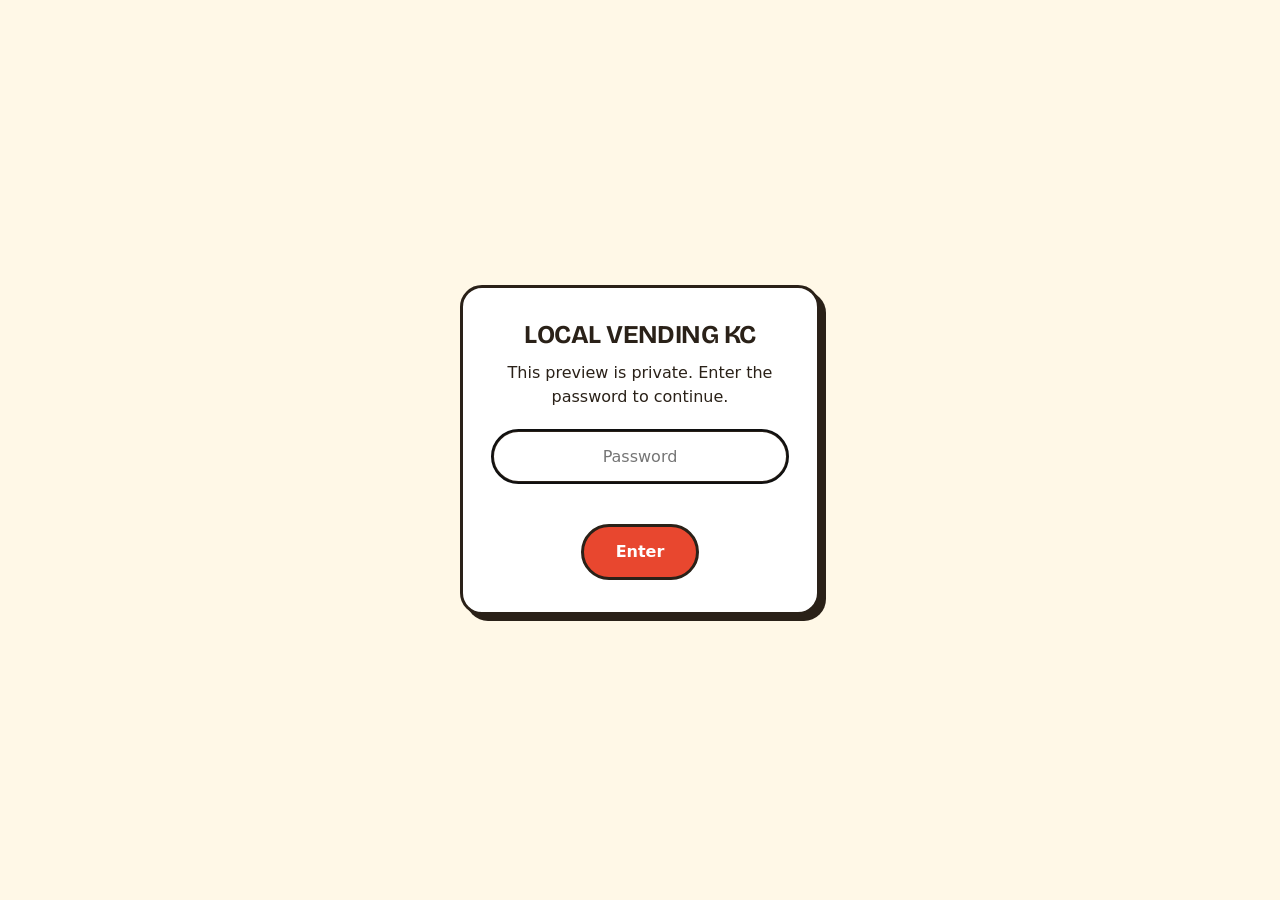
<file: index.html>
<!doctype html><html lang="en"><head><meta charset="utf-8"><meta name="viewport" content="width=device-width,initial-scale=1"><title>Local Vending KC | Local Vending KC</title>
<link rel="preconnect" href="https://fonts.googleapis.com"><link rel="preconnect" href="https://fonts.gstatic.com" crossorigin><link href="https://fonts.googleapis.com/css2?family=Space+Grotesk:wght@500;700&family=Bricolage+Grotesque:wght@700;800&display=swap" rel="stylesheet"><link rel="stylesheet" href="style.css"><style>html.locked body>*:not(#gate){display:none!important}
#gate,#gate *{box-sizing:border-box}
#gate{position:fixed;inset:0;display:flex;align-items:center;justify-content:center;padding:20px;background:#fff8e7;font-family:system-ui,sans-serif;color:#2a2118;z-index:99}
#gate form{background:#fff;border:3px solid #2a2118;border-radius:22px;box-shadow:6px 6px 0 #2a2118;padding:32px 28px;width:100%;max-width:360px;text-align:center}
#gate h1{font-size:1.6rem;line-height:1.2;margin:0 0 10px}
#gate p{margin:0 0 20px;line-height:1.5}
#gate input{display:block;font:inherit;padding:12px 16px;border:3px solid #2a2118;border-radius:99px;width:100%;margin:0 0 8px;text-align:center}
#gate .err{color:#c00;min-height:1.4em;margin:0 0 12px;font-size:.9rem}
#gate button{font:inherit;font-weight:800;padding:12px 32px;border:3px solid #2a2118;border-radius:99px;background:#e8472f;color:#fff;cursor:pointer}</style>
<script>(function(){var K='lvkc-ok';try{if(localStorage.getItem(K)==='1')return}catch(e){}
document.documentElement.classList.add('locked');
document.addEventListener('DOMContentLoaded',function(){var g=document.createElement('div');g.id='gate';
g.innerHTML='<form><h1>Local Vending KC</h1><p>This preview is private. Enter the password to continue.</p><input type="password" placeholder="Password" autocomplete="off" aria-label="Password" autofocus><div class="err" role="alert"></div><button type="submit">Enter</button></form>';
document.body.appendChild(g);var f=g.querySelector('form'),i=g.querySelector('input');
f.addEventListener('submit',function(e){e.preventDefault();if(i.value.trim().toLowerCase()==='lovekc'){try{localStorage.setItem(K,'1')}catch(x){}document.documentElement.classList.remove('locked');g.remove()}else{g.querySelector('.err').textContent='Not quite, try again.';i.value='';i.focus()}});i.focus()})})();</script></head><body>
<header><div class="wrap"><a class="logoT" href="index.html"><b>Lo</b>cal <b>Ve</b>nding <b>KC</b></a><nav><a href="index.html" class="on">Home</a><a href="visit.html">Visit & Events</a><a href="bio.html">About Heidi</a><a href="why.html">Why It Works</a></nav></div></header>
<main>
<section class="hero"><div class="wrap heroGrid">
  <div>
    <p class="eyebrow">Kansas City's friendliest mini-market</p>
    <h1>Snack <span class="hl">local</span>. Feel <span class="hl2">good</span>.</h1>
    <div class="lovekc" aria-label="LOVE KC"><button type="button" class="ltr c0"><span class="l">L</span><span class="tip">Local, Fresh, Better Together</span></button><button type="button" class="ltr c1"><span class="l">O</span><span class="tip">Good Food, Brighter KC</span></button><button type="button" class="ltr c2"><span class="l">V</span><span class="tip">Organic, Local, Delicious</span></button><button type="button" class="ltr c3"><span class="l">E</span><span class="tip">Fuel a Kinder KC</span></button><button type="button" class="ltr c4"><span class="l">K</span><span class="tip">Kansas City Grown</span></button><button type="button" class="ltr c5"><span class="l">C</span><span class="tip">Healthier Community, Happier KC</span></button></div>
    <p class="lead">Fresh, organic, Kansas City&#8209;made food and drink, in vending machines and a milk bar near you. Tap a letter to see what we stand for.</p>
    <p><a class="btn" href="why.html">Why it works</a> <a class="btn ghost" href="visit.html">Visit and events</a> <a class="btn ghost" href="bio.html#contact">Host a machine</a></p>
  </div>
  <img class="poster" src="lovekc.jpg" alt="LOVE KC neon logo made of vegetables and fruit inside a cooler" width="720" height="864">
</div></section>
<div class="marquee" aria-hidden="true"><div class="track"><span>Local</span><span class="dot">✺</span><span>Fresh</span><span class="dot">✺</span><span>Organic</span><span class="dot">✺</span><span>Kansas City Grown</span><span class="dot">✺</span><span>Milk Bar</span><span class="dot">✺</span><span>Soft Serve</span><span class="dot">✺</span><span>Better Together</span><span class="dot">✺</span><span>Healthy Snacks</span><span class="dot">✺</span><span>Local</span><span class="dot">✺</span><span>Fresh</span><span class="dot">✺</span><span>Organic</span><span class="dot">✺</span><span>Kansas City Grown</span><span class="dot">✺</span><span>Milk Bar</span><span class="dot">✺</span><span>Soft Serve</span><span class="dot">✺</span><span>Better Together</span><span class="dot">✺</span><span>Healthy Snacks</span><span class="dot">✺</span></div></div>
<section><div class="wrap">
  <h2 class="center">What is <span class="hl">Local Vending</span>?</h2>
  <p class="center narrow">Local Vending KC is a vendor, retailer, wholesaler and co-packer. We make and distribute a family of more than five food and drink brands, then put them where Kansas City already is. Every market gets its own city letters, <em>Local Vending (KC)</em>, so it is always truly local.</p>
  <div class="cards">
    <article class="pop p1"><div class="big">🥗</div><h3>Vend</h3><p>Fresh ready&#8209;made food and drinks in machines at coffee shops, luxury apartments and other prime spots.</p></article>
    <article class="pop p2"><div class="big">🧇</div><h3>Make</h3><p>Sauces, milks and waffles produced for wholesale and retail, and co&#8209;packed for our brands.</p></article>
    <article class="pop p3"><div class="big">🥛</div><h3>Serve</h3><p>The Moloko Milk Bar: coolers of sandwiches, sides, fresh juices, fruit milks and herbal&#8209;infused milks.</p></article>
  </div>
</div></section>
<section class="cta"><div class="wrap center"><h2>Why does this work?</h2><p>The short version: many ways to earn, low overhead, and a brand that travels.</p><a class="btn" href="why.html">See the full picture</a> <a class="btn ghost" href="bio.html#contact">Contact Heidi</a></div></section></main>
<footer><div class="wrap">© Local Vending KC · Kansas City, MO · Draft for review</div></footer></body></html>
</file>
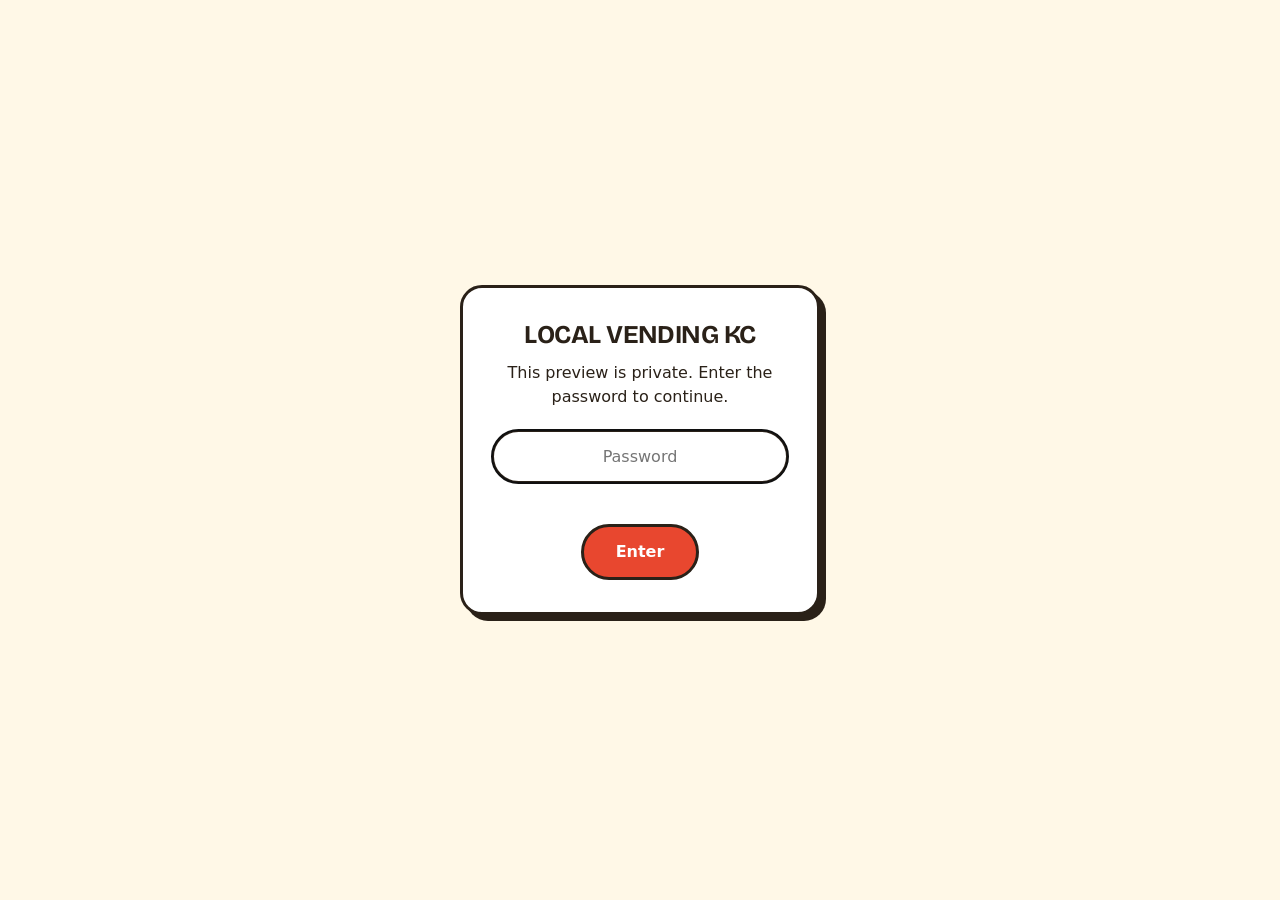
<file: bio.html>
<!doctype html><html lang="en"><head><meta charset="utf-8"><meta name="viewport" content="width=device-width,initial-scale=1"><title>About Heidi | Local Vending KC</title>
<link rel="preconnect" href="https://fonts.googleapis.com"><link rel="preconnect" href="https://fonts.gstatic.com" crossorigin><link href="https://fonts.googleapis.com/css2?family=Space+Grotesk:wght@500;700&family=Bricolage+Grotesque:wght@700;800&display=swap" rel="stylesheet"><link rel="stylesheet" href="style.css"><style>html.locked body>*:not(#gate){display:none!important}
#gate,#gate *{box-sizing:border-box}
#gate{position:fixed;inset:0;display:flex;align-items:center;justify-content:center;padding:20px;background:#fff8e7;font-family:system-ui,sans-serif;color:#2a2118;z-index:99}
#gate form{background:#fff;border:3px solid #2a2118;border-radius:22px;box-shadow:6px 6px 0 #2a2118;padding:32px 28px;width:100%;max-width:360px;text-align:center}
#gate h1{font-size:1.6rem;line-height:1.2;margin:0 0 10px}
#gate p{margin:0 0 20px;line-height:1.5}
#gate input{display:block;font:inherit;padding:12px 16px;border:3px solid #2a2118;border-radius:99px;width:100%;margin:0 0 8px;text-align:center}
#gate .err{color:#c00;min-height:1.4em;margin:0 0 12px;font-size:.9rem}
#gate button{font:inherit;font-weight:800;padding:12px 32px;border:3px solid #2a2118;border-radius:99px;background:#e8472f;color:#fff;cursor:pointer}</style>
<script>(function(){var K='lvkc-ok';try{if(localStorage.getItem(K)==='1')return}catch(e){}
document.documentElement.classList.add('locked');
document.addEventListener('DOMContentLoaded',function(){var g=document.createElement('div');g.id='gate';
g.innerHTML='<form><h1>Local Vending KC</h1><p>This preview is private. Enter the password to continue.</p><input type="password" placeholder="Password" autocomplete="off" aria-label="Password" autofocus><div class="err" role="alert"></div><button type="submit">Enter</button></form>';
document.body.appendChild(g);var f=g.querySelector('form'),i=g.querySelector('input');
f.addEventListener('submit',function(e){e.preventDefault();if(i.value.trim().toLowerCase()==='lovekc'){try{localStorage.setItem(K,'1')}catch(x){}document.documentElement.classList.remove('locked');g.remove()}else{g.querySelector('.err').textContent='Not quite, try again.';i.value='';i.focus()}});i.focus()})})();</script></head><body>
<header><div class="wrap"><a class="logoT" href="index.html"><b>Lo</b>cal <b>Ve</b>nding <b>KC</b></a><nav><a href="index.html">Home</a><a href="visit.html">Visit & Events</a><a href="bio.html" class="on">About Heidi</a><a href="why.html">Why It Works</a></nav></div></header>
<main>
<section class="hero small"><div class="wrap">
  <p class="eyebrow">Meet the founder</p><h1>Heidi <span class="hl">Van Pelt</span></h1>
  <p class="lead">Founder of Local Vending KC and creator of more than five food and drink brands.</p>
</div></section>
<div class="marquee" aria-hidden="true"><div class="track"><span>Local</span><span class="dot">✺</span><span>Fresh</span><span class="dot">✺</span><span>Organic</span><span class="dot">✺</span><span>Kansas City Grown</span><span class="dot">✺</span><span>Milk Bar</span><span class="dot">✺</span><span>Soft Serve</span><span class="dot">✺</span><span>Better Together</span><span class="dot">✺</span><span>Healthy Snacks</span><span class="dot">✺</span><span>Local</span><span class="dot">✺</span><span>Fresh</span><span class="dot">✺</span><span>Organic</span><span class="dot">✺</span><span>Kansas City Grown</span><span class="dot">✺</span><span>Milk Bar</span><span class="dot">✺</span><span>Soft Serve</span><span class="dot">✺</span><span>Better Together</span><span class="dot">✺</span><span>Healthy Snacks</span><span class="dot">✺</span></div></div>
<section><div class="wrap two">
  <div class="photo"><mark class="ph">[Headshot]</mark></div>
  <div>
    <h2>Background</h2>
    <p>Heidi is building a Kansas City food company around one idea: good food that is local, organic and easy to grab. She is the founder behind Local Vending KC, LLC and the Moloko Milk Bar, and she develops and co&#8209;packs her own brands.</p>
    <p><mark class="ph">[Add Heidi’s own story in a few sentences]</mark></p>
    <h2>Experience</h2>
    <ul class="ticks"><li><mark class="ph">[Role / company / years]</mark></li><li><mark class="ph">[Role / company / years]</mark></li><li><mark class="ph">[Role / company / years]</mark></li></ul>
  </div>
</div></section>
<section class="band" id="contact"><div class="wrap">
  <h2 class="center">Let's <span class="hl">talk</span></h2>
  <p class="center">For machine placement, wholesale, co&#8209;packing or press:</p>
  <div class="cards">
    <article class="pop p1"><div class="big">✉️</div><h3>Email</h3><p><a href="mailto:heidivanpelt@protonmail.com">heidivanpelt@protonmail.com</a></p></article>
    <article class="pop p2"><div class="big">📞</div><h3>Phone</h3><p><mark class="ph">[phone]</mark></p></article>
    <article class="pop p3"><div class="big">📱</div><h3>Social</h3><p><mark class="ph">[links]</mark></p></article>
  </div>
</div></section></main>
<footer><div class="wrap">© Local Vending KC · Kansas City, MO · Draft for review</div></footer></body></html>
</file>
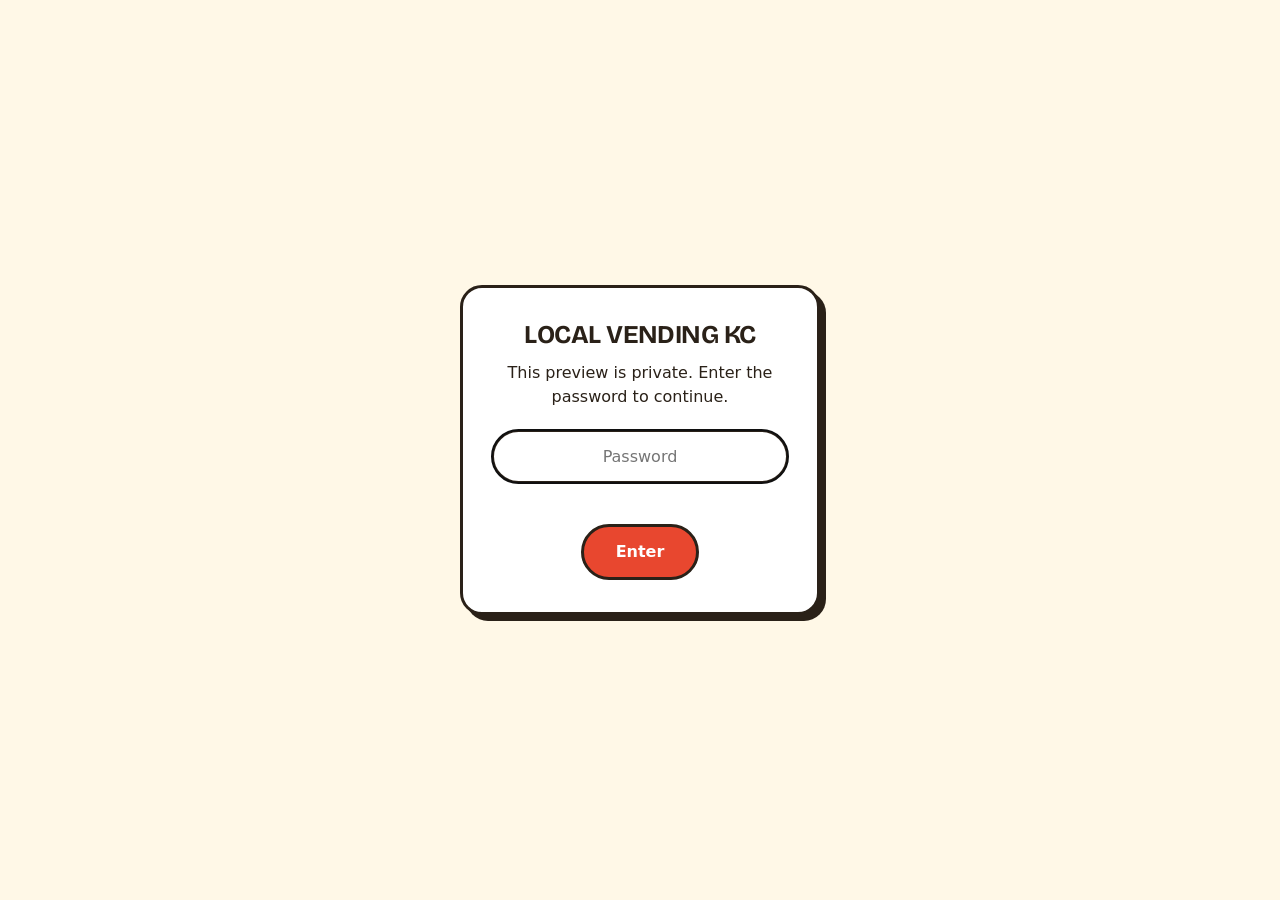
<file: visit.html>
<!doctype html><html lang="en"><head><meta charset="utf-8"><meta name="viewport" content="width=device-width,initial-scale=1"><title>Visit & Events | Local Vending KC</title>
<link rel="preconnect" href="https://fonts.googleapis.com"><link rel="preconnect" href="https://fonts.gstatic.com" crossorigin><link href="https://fonts.googleapis.com/css2?family=Space+Grotesk:wght@500;700&family=Bricolage+Grotesque:wght@700;800&display=swap" rel="stylesheet"><link rel="stylesheet" href="style.css"><style>html.locked body>*:not(#gate){display:none!important}
#gate,#gate *{box-sizing:border-box}
#gate{position:fixed;inset:0;display:flex;align-items:center;justify-content:center;padding:20px;background:#fff8e7;font-family:system-ui,sans-serif;color:#2a2118;z-index:99}
#gate form{background:#fff;border:3px solid #2a2118;border-radius:22px;box-shadow:6px 6px 0 #2a2118;padding:32px 28px;width:100%;max-width:360px;text-align:center}
#gate h1{font-size:1.6rem;line-height:1.2;margin:0 0 10px}
#gate p{margin:0 0 20px;line-height:1.5}
#gate input{display:block;font:inherit;padding:12px 16px;border:3px solid #2a2118;border-radius:99px;width:100%;margin:0 0 8px;text-align:center}
#gate .err{color:#c00;min-height:1.4em;margin:0 0 12px;font-size:.9rem}
#gate button{font:inherit;font-weight:800;padding:12px 32px;border:3px solid #2a2118;border-radius:99px;background:#e8472f;color:#fff;cursor:pointer}</style>
<script>(function(){var K='lvkc-ok';try{if(localStorage.getItem(K)==='1')return}catch(e){}
document.documentElement.classList.add('locked');
document.addEventListener('DOMContentLoaded',function(){var g=document.createElement('div');g.id='gate';
g.innerHTML='<form><h1>Local Vending KC</h1><p>This preview is private. Enter the password to continue.</p><input type="password" placeholder="Password" autocomplete="off" aria-label="Password" autofocus><div class="err" role="alert"></div><button type="submit">Enter</button></form>';
document.body.appendChild(g);var f=g.querySelector('form'),i=g.querySelector('input');
f.addEventListener('submit',function(e){e.preventDefault();if(i.value.trim().toLowerCase()==='lovekc'){try{localStorage.setItem(K,'1')}catch(x){}document.documentElement.classList.remove('locked');g.remove()}else{g.querySelector('.err').textContent='Not quite, try again.';i.value='';i.focus()}});i.focus()})})();</script></head><body>
<header><div class="wrap"><a class="logoT" href="index.html"><b>Lo</b>cal <b>Ve</b>nding <b>KC</b></a><nav><a href="index.html">Home</a><a href="visit.html" class="on">Visit & Events</a><a href="bio.html">About Heidi</a><a href="why.html">Why It Works</a></nav></div></header>
<main>
<section class="hero small"><div class="wrap">
  <p class="eyebrow">Come on in</p><h1>Visit <span class="hl">Moloko Milk Bar</span></h1>
  <p class="lead">A makers micro&#8209;market inside the Local Vending KC space, with everything we make on the shelves.</p>
</div></section>
<div class="marquee" aria-hidden="true"><div class="track"><span>Local</span><span class="dot">✺</span><span>Fresh</span><span class="dot">✺</span><span>Organic</span><span class="dot">✺</span><span>Kansas City Grown</span><span class="dot">✺</span><span>Milk Bar</span><span class="dot">✺</span><span>Soft Serve</span><span class="dot">✺</span><span>Better Together</span><span class="dot">✺</span><span>Healthy Snacks</span><span class="dot">✺</span><span>Local</span><span class="dot">✺</span><span>Fresh</span><span class="dot">✺</span><span>Organic</span><span class="dot">✺</span><span>Kansas City Grown</span><span class="dot">✺</span><span>Milk Bar</span><span class="dot">✺</span><span>Soft Serve</span><span class="dot">✺</span><span>Better Together</span><span class="dot">✺</span><span>Healthy Snacks</span><span class="dot">✺</span></div></div>
<section><div class="wrap">
  <h2 class="center">Find <span class="hl">us</span></h2>
  <div class="cards">
    <article class="pop p1"><div class="big">📍</div><h3>Location</h3><p>Local Vending KC<br>333 Southwest Boulevard<br>Kansas City, MO 64108</p><p><a class="btn ghost" href="https://www.google.com/maps/search/?api=1&amp;query=333+Southwest+Boulevard+Kansas+City+MO+64108" target="_blank" rel="noopener">Open in Maps</a></p></article>
    <article class="pop p2"><div class="big">🕙</div><h3>Milk bar hours</h3><p><b>Friday, Saturday and Sunday</b><br>10am to 3pm</p><p>Counter service: soft serve, frozen shakes and fresh milks, poured by a real person.</p></article>
    <article class="pop p3"><div class="big">🌙</div><h3>Open 24/7</h3><p>When the counter is closed, the foyer vending machine is still on. Swipe a credit card to come in.</p></article>
  </div>
</div></section>
<section class="band"><div class="wrap">
  <h2 class="center">What's <span class="hl">inside</span></h2>
  <p class="center narrow">Moloko Milk Bar makes infused plant milks and ice creams, and it is the front door to everything Local Vending KC produces.</p>
  <div class="cards">
    <article class="pop p1"><div class="big">🍦</div><h3>Soft serve</h3><p>Served at the counter during milk bar hours.</p></article>
    <article class="pop p2"><div class="big">🥤</div><h3>Shakes</h3><p>Frozen drink machine shakes, made to order.</p></article>
    <article class="pop p3"><div class="big">🥛</div><h3>Milk dispensary</h3><p>Infused plant milks, poured fresh.</p></article>
    <article class="pop p1"><div class="big">🥪</div><h3>Vending market</h3><p>Sandwiches, sides, snacks, artisan gifts and whatever we find that is about to trend.</p></article>
  </div>
</div></section>
<section><div class="wrap">
  <h2 class="center">After hours, <span class="hl">the foyer</span></h2>
  <div class="path">
    <div class="step"><b>1</b><h3>Swipe</h3><p>A valid credit card unlocks the front door.</p></div>
    <div class="step"><b>2</b><h3>Step in</h3><p>The foyer holds two people at a time.</p></div>
    <div class="step"><b>3</b><h3>Close the door</h3><p>Privacy and protection while you choose.</p></div>
    <div class="step"><b>4</b><h3>Pick and pay</h3><p>Choose from the machine and go.</p></div>
  </div>
</div></section>
<section class="band" id="events"><div class="wrap">
  <h2 class="center">Night <span class="hl">Milk</span></h2>
  <p class="center narrow">Special events at Moloko Milk Bar happen in the evenings. The lights change, the ambiance shifts, and the space becomes a night setting for entertainment.</p>
  <div class="cards">
    <article class="pop p1"><div class="big">🎶</div><h3>Musical artists</h3><p>Local musicians as our guests.</p></article>
    <article class="pop p2"><div class="big">🎨</div><h3>Visual artists</h3><p>Work from Kansas City artists on display.</p></article>
    <article class="pop p3"><div class="big">🎭</div><h3>Performance artists</h3><p>Performers from the community.</p></article>
  </div>
  <div class="sunday"><span>🗓️</span><div><h3>Upcoming Night Milk dates</h3><p><mark class="ph">[Add dates, times and featured artists]</mark></p></div></div>
</div></section>
<section class="cta"><div class="wrap center"><h2>Want to perform or show your work?</h2><p>Night Milk features guests from the community.</p><a class="btn" href="bio.html#contact">Get in touch</a></div></section></main>
<footer><div class="wrap">© Local Vending KC · Kansas City, MO · Draft for review</div></footer></body></html>
</file>
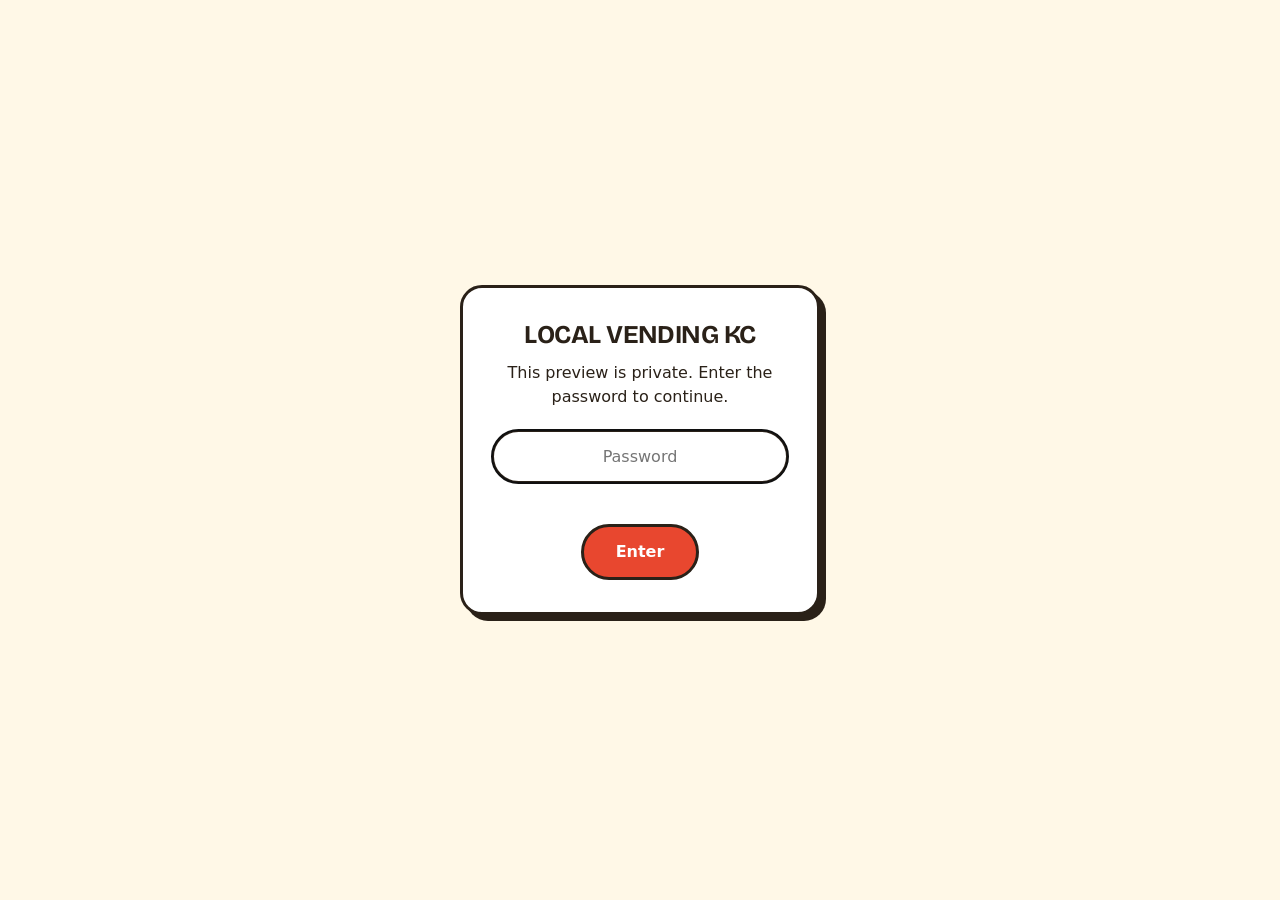
<file: why.html>
<!doctype html><html lang="en"><head><meta charset="utf-8"><meta name="viewport" content="width=device-width,initial-scale=1"><title>Why Local Vending | Local Vending KC</title>
<link rel="preconnect" href="https://fonts.googleapis.com"><link rel="preconnect" href="https://fonts.gstatic.com" crossorigin><link href="https://fonts.googleapis.com/css2?family=Space+Grotesk:wght@500;700&family=Bricolage+Grotesque:wght@700;800&display=swap" rel="stylesheet"><link rel="stylesheet" href="style.css"><style>html.locked body>*:not(#gate){display:none!important}
#gate,#gate *{box-sizing:border-box}
#gate{position:fixed;inset:0;display:flex;align-items:center;justify-content:center;padding:20px;background:#fff8e7;font-family:system-ui,sans-serif;color:#2a2118;z-index:99}
#gate form{background:#fff;border:3px solid #2a2118;border-radius:22px;box-shadow:6px 6px 0 #2a2118;padding:32px 28px;width:100%;max-width:360px;text-align:center}
#gate h1{font-size:1.6rem;line-height:1.2;margin:0 0 10px}
#gate p{margin:0 0 20px;line-height:1.5}
#gate input{display:block;font:inherit;padding:12px 16px;border:3px solid #2a2118;border-radius:99px;width:100%;margin:0 0 8px;text-align:center}
#gate .err{color:#c00;min-height:1.4em;margin:0 0 12px;font-size:.9rem}
#gate button{font:inherit;font-weight:800;padding:12px 32px;border:3px solid #2a2118;border-radius:99px;background:#e8472f;color:#fff;cursor:pointer}</style>
<script>(function(){var K='lvkc-ok';try{if(localStorage.getItem(K)==='1')return}catch(e){}
document.documentElement.classList.add('locked');
document.addEventListener('DOMContentLoaded',function(){var g=document.createElement('div');g.id='gate';
g.innerHTML='<form><h1>Local Vending KC</h1><p>This preview is private. Enter the password to continue.</p><input type="password" placeholder="Password" autocomplete="off" aria-label="Password" autofocus><div class="err" role="alert"></div><button type="submit">Enter</button></form>';
document.body.appendChild(g);var f=g.querySelector('form'),i=g.querySelector('input');
f.addEventListener('submit',function(e){e.preventDefault();if(i.value.trim().toLowerCase()==='lovekc'){try{localStorage.setItem(K,'1')}catch(x){}document.documentElement.classList.remove('locked');g.remove()}else{g.querySelector('.err').textContent='Not quite, try again.';i.value='';i.focus()}});i.focus()})})();</script></head><body>
<header><div class="wrap"><a class="logoT" href="index.html"><b>Lo</b>cal <b>Ve</b>nding <b>KC</b></a><nav><a href="index.html">Home</a><a href="visit.html">Visit & Events</a><a href="bio.html">About Heidi</a><a href="why.html" class="on">Why It Works</a></nav></div></header>
<main>
<section class="hero small"><div class="wrap">
  <p class="eyebrow">The big picture</p><h1>Why this is a <span class="hl">great idea</span></h1>
  <p class="lead">A Makers Market, a vegan kitchen and an AI micro&#8209;market in one small space. Made local. Sold local. Available 24/7.</p>
</div></section>
<div class="marquee" aria-hidden="true"><div class="track"><span>Local</span><span class="dot">✺</span><span>Fresh</span><span class="dot">✺</span><span>Organic</span><span class="dot">✺</span><span>Kansas City Grown</span><span class="dot">✺</span><span>Milk Bar</span><span class="dot">✺</span><span>Soft Serve</span><span class="dot">✺</span><span>Better Together</span><span class="dot">✺</span><span>Healthy Snacks</span><span class="dot">✺</span><span>Local</span><span class="dot">✺</span><span>Fresh</span><span class="dot">✺</span><span>Organic</span><span class="dot">✺</span><span>Kansas City Grown</span><span class="dot">✺</span><span>Milk Bar</span><span class="dot">✺</span><span>Soft Serve</span><span class="dot">✺</span><span>Better Together</span><span class="dot">✺</span><span>Healthy Snacks</span><span class="dot">✺</span></div></div>
<section><div class="wrap">
  <h2 class="center">The <span class="hl">problem</span> and the fix</h2>
  <div class="cards two2">
    <article class="pop p1"><div class="big">😕</div><h3>The problem</h3><p>Convenient food often costs us quality, freshness, local sourcing and variety. Traditional vending is built on nationally distributed packaged products, while local makers lack a way to reach customers beyond their own door.</p></article>
    <article class="pop p3"><div class="big">💡</div><h3>The solution</h3><p>One compact space of about 750 sq ft that is a vegan kitchen, a local marketplace, a 24/7 store and a distribution hub. Local businesses reach shoppers without opening their own shop.</p></article>
  </div>
</div></section>
<section class="band"><div class="wrap">
  <h2 class="center">The <span class="hl">Makers Market</span></h2>
  <p class="center narrow">Shelves are split between our own products and the best of Kansas City.</p>
  <div class="split">
    <div class="bar b25"><b>25%</b><span>Local Vending KC products: vegan, health&#8209;conscious, made in our own kitchen. Sandwiches, waffles, breads, juices, herbal drinks, plant&#8209;based milks, desserts and ice cream.</span></div>
    <div class="bar b75"><b>75%</b><span>Local makers: restaurant signature items, family&#8209;business snacks and baked goods, local artists and crafters, personal&#8209;care makers, and frozen treats.</span></div>
  </div>
  <p class="center narrow">A maker brings the product. We bring the shelf, the machine and the shoppers.</p>
</div></section>
<section><div class="wrap">
  <h2 class="center">The AI <span class="hl">micro&#8209;market</span></h2>
  <p class="center narrow">Open around the clock with card entry and AI&#8209;powered checkout. No cashier needed.</p>
  <div class="path flow">
    <div class="step"><b>1</b><h3>Enter</h3><p>Swipe a card to unlock the door.</p></div>
    <div class="step"><b>2</b><h3>Select</h3><p>Grab items from shelves and coolers.</p></div>
    <div class="step"><b>3</b><h3>AI sees</h3><p>Product recognition totals the purchase.</p></div>
    <div class="step"><b>4</b><h3>Pay and go</h3><p>Cashless payment, then leave.</p></div>
  </div>
  <p class="center narrow">Behind the scenes: inventory tracking and alerts, sales reporting and remote monitoring.</p>
</div></section>
<section class="band"><div class="wrap">
  <h2 class="center">A network, not <span class="hl">one big factory</span></h2>
  <p class="center narrow">Each 750&#8209;sq&#8209;ft hub makes about ten products really well and shares them across the network.</p>
  <div class="cards three">
    <article class="pop p1"><div class="big">🚚</div><h3>Less travel</h3><p>Food is made close to where it is sold, so it arrives fresher.</p></article>
    <article class="pop p2"><div class="big">🛡️</div><h3>Less risk</h3><p>A problem at one kitchen does not stop the whole network.</p></article>
    <article class="pop p3"><div class="big">📈</div><h3>Easy to grow</h3><p>Every new location adds both a shop and more production capacity.</p></article>
  </div>
</div></section>
<section><div class="wrap">
  <h2 class="center">Many ways to <span class="hl">earn</span></h2>
  <div class="cards">
    <article class="pop p1"><div class="big">🥗</div><h3>Our own products</h3><p>Sold in our markets, our machines, third&#8209;party placements and eventually grocery stores.</p></article>
    <article class="pop p2"><div class="big">🧺</div><h3>Local marketplace</h3><p>Wholesale or revenue&#8209;share sales of local makers' goods.</p></article>
    <article class="pop p3"><div class="big">🏨</div><h3>External machines</h3><p>Luxury apartments, hotels, airports and corporate properties.</p></article>
    <article class="pop p1"><div class="big">🛒</div><h3>Wholesale</h3><p>Top sellers go to grocery, specialty markets, cafés, restaurants and institutions.</p></article>
  </div>
</div></section>
<section class="band"><div class="wrap">
  <h2 class="center">Who it's <span class="hl">for</span></h2>
  <div class="shelf">
    <div class="item i0"><span>🏢</span>Apartment residents</div><div class="item i1"><span>🛎️</span>Hotel guests</div>
    <div class="item i2"><span>✈️</span>Travelers</div><div class="item i3"><span>🏙️</span>Local shoppers</div>
    <div class="item i4"><span>🏪</span>Grocery buyers</div>
  </div>
</div></section>
<section><div class="wrap">
  <h2 class="center">The <span class="hl">brands</span></h2>
  <p class="center narrow">Heidi's family of more than five brands, made and co&#8209;packed in one place.</p>
  <div class="cards three">
    <article class="pop p1"><div class="logo"><mark class="ph">[Moloko Milk Bar logo]</mark></div><h3>Moloko Milk Bar</h3><p>A public milk bar: coolers of sandwiches, sides, fresh juices, fruit milks and herbal&#8209;infused milks, plus soft serve.</p></article>
    <article class="pop p2"><div class="logo logoimg"><img src="lovekc.jpg" alt="LOVE KC neon logo made of vegetables and fruit in a cooler"></div><h3>Local Vending KC · FüD Factory</h3><p>The vending, wholesale and co&#8209;packing arm: sauces, milks and waffles for machines and retailers.</p></article>
    <article class="pop p3"><div class="logo"><mark class="ph">[More brands]</mark></div><h3><mark class="ph">[Other brand names]</mark></h3><p><mark class="ph">[Short description of the remaining brands]</mark></p></article>
  </div>
</div></section>
<section class="band"><div class="wrap">
  <h2 class="center">A smart, <span class="hl">staged</span> rollout</h2>
  <p class="center narrow">Each stage earns before the next one starts, so the risk stays small and growth comes from real sales.</p>
  <div class="path four">
    <div class="step"><b>1</b><h3>First market</h3><p>Kitchen, autonomous retail, first products and local maker partners.</p></div>
    <div class="step"><b>2</b><h3>More machines</h3><p>Apartments, hotels, offices and busy spots, guided by sales data.</p></div>
    <div class="step"><b>3</b><h3>More hubs</h3><p>New locations, each specializing in about ten products.</p></div>
    <div class="step"><b>4</b><h3>Wholesale</h3><p>Best sellers move into grocery and other retail.</p></div>
  </div>
  <div class="sunday"><span>🍨</span><div><h3>Ice Cream Sunday</h3><p>Every week: fresh&#8209;baked organic bread, pizza, sandwiches, soft serve and all the toppings.</p></div></div>
</div></section>
<section><div class="wrap">
  <div class="sunday give"><span>💛</span><div><h3>Doing good, too</h3><p>Local Vending KC was founded by single mothers, and plans to give 10% of taxable income to foundations that support single mothers and their children. Local businesses, local jobs, local products, local families.</p></div></div>
</div></section>
<section class="cta"><div class="wrap center"><h2>Made local. Sold local. Open 24/7.</h2><p>Host a machine, carry a brand or co&#8209;pack with us.</p><a class="btn" href="bio.html#contact">Say hello</a></div></section></main>
<footer><div class="wrap">© Local Vending KC · Kansas City, MO · Draft for review</div></footer></body></html>
</file>
<file: style.css>
:root{--bg:#fff4fb;--ink:#1d1033;--card:#fff;--a1:#ff3d9a;--a2:#c8ff3d;--a3:#7df0d3;--btnink:#1d1033;--band:#e9ffd9;
--c1:#ffb3dc;--c2:#d9ff7a;--c3:#8ff2dc;--c4:#ffe066;--c5:#b9a6ff;
--head:'Bricolage Grotesque',system-ui,sans-serif;--body:'Space Grotesk',system-ui,sans-serif;--r:10px;--r2:6px;--bw:3px;--sh:6px 6px 0 var(--ink);--shh:9px 9px 0 var(--ink);
--herobg:linear-gradient(135deg,#7df0d3 0,#7df0d3 35%,transparent 35%),radial-gradient(circle at 90% 10%,#ffb3dc 0,transparent 45%),var(--bg)}
h1{text-transform:uppercase;letter-spacing:-.02em}.eyebrow{text-transform:uppercase;letter-spacing:.1em}.pop:hover{transform:translate(-4px,-4px) rotate(1deg)}*{box-sizing:border-box}html{scroll-behavior:smooth}
body{margin:0;background:var(--bg);color:var(--ink);font-family:var(--body);line-height:1.6;overflow-x:hidden}
.wrap{max-width:1100px;margin:auto;padding:0 20px}a{color:var(--a1)}
h1,h2,h3{font-family:var(--head);line-height:1.08;margin:.3em 0}
h1{font-size:clamp(2.4rem,6.5vw,4.6rem)}h2{font-size:clamp(1.8rem,4vw,2.8rem)}
.center{text-align:center}.narrow{max-width:760px;margin:0 auto 1em}
header{position:sticky;top:0;z-index:20;background:var(--bg);border-bottom:var(--bw) solid var(--ink)}
header .wrap{display:flex;justify-content:space-between;align-items:center;gap:10px;flex-wrap:wrap;padding-top:10px;padding-bottom:10px}
.logoT{font-family:var(--head);font-size:1.4rem;font-weight:700;text-decoration:none;color:var(--ink)}.logoT b{color:var(--a1)}
nav a{margin-left:8px;text-decoration:none;color:var(--ink);font-weight:700;padding:6px 14px;border-radius:var(--r);border:var(--bw) solid transparent}
nav a:hover{background:var(--a3)}nav a.on{background:var(--a2);border-color:var(--ink)}
.hero{padding:70px 0 60px;background:var(--herobg)}.hero.small{padding:56px 0}
.heroGrid{display:grid;grid-template-columns:minmax(0,1.3fr) minmax(0,1fr);gap:30px;align-items:center}
@media(max-width:820px){.heroGrid{grid-template-columns:1fr}}
.eyebrow{display:inline-block;background:var(--a2);border:var(--bw) solid var(--ink);padding:4px 14px;border-radius:99px;font-weight:800;font-size:.85rem;margin:0}
.hl{background:var(--a2);padding:0 .15em;border-radius:.2em;box-decoration-break:clone;-webkit-box-decoration-break:clone}.hl2{color:var(--a1)}
.lead{font-size:1.2rem;max-width:620px}
.btn{display:inline-block;background:var(--a1);color:var(--btnink);padding:13px 26px;border-radius:var(--r);border:var(--bw) solid var(--ink);box-shadow:var(--sh);text-decoration:none;font-weight:800;margin:6px 10px 6px 0;transition:transform .15s,box-shadow .15s}
.btn:hover{transform:translate(-2px,-2px);box-shadow:var(--shh)}.btn.ghost{background:var(--card);color:var(--ink)}
section{padding:60px 0}.band{background:var(--band)}.cta{background:var(--a3)}
.cards{display:grid;grid-template-columns:repeat(auto-fit,minmax(250px,1fr));gap:22px;margin-top:26px}
.pop{background:var(--card);padding:26px;border-radius:var(--r2);border:var(--bw) solid var(--ink);box-shadow:var(--sh);transition:transform .2s}
.pop:hover{transform:translateY(-6px) rotate(-1deg)}.p1{background:var(--c1)}.p2{background:var(--c2)}.p3{background:var(--c3)}
.big{font-size:3rem}.pop h3{font-size:1.5rem}
.shelf{display:grid;grid-template-columns:repeat(auto-fit,minmax(150px,1fr));gap:14px;margin-top:24px}
.item{border:var(--bw) solid var(--ink);border-radius:var(--r2);padding:16px;text-align:center;font-weight:800;box-shadow:var(--sh)}
.item span{display:block;font-size:2.4rem;transition:transform .2s}.item:hover span{transform:scale(1.3) rotate(8deg)}
.i0{background:var(--c1)}.i1{background:var(--c2)}.i2{background:var(--c3)}.i3{background:var(--c4)}.i4{background:var(--c5)}
.path{display:grid;grid-template-columns:repeat(auto-fit,minmax(240px,1fr));gap:22px;margin:28px 0}
.step{position:relative;background:var(--card);border:var(--bw) solid var(--ink);border-radius:var(--r2);padding:26px 22px 22px;box-shadow:var(--sh)}
.step b{position:absolute;top:-18px;left:18px;width:40px;height:40px;border-radius:50%;background:var(--a1);color:var(--btnink);border:var(--bw) solid var(--ink);display:grid;place-items:center;font-size:1.2rem}
.sunday{display:flex;gap:18px;align-items:center;background:var(--c3);border:var(--bw) solid var(--ink);border-radius:var(--r2);padding:20px 26px;box-shadow:var(--sh)}
.sunday{margin-top:26px}.sunday span{font-size:3.4rem}.sunday h3{margin:0}.sunday p{margin:.2em 0 0}
.marquee{overflow:hidden;background:var(--ink);color:var(--bg);border-block:var(--bw) solid var(--ink);padding:10px 0;white-space:nowrap;font-family:var(--head);font-weight:700;font-size:1.2rem}
.track{display:inline-block;animation:slide 30s linear infinite}.marquee span{margin:0 14px}.dot{color:var(--a2)}
@keyframes slide{to{transform:translateX(-50%)}}
.machine{max-width:340px;margin:auto;width:100%;border:var(--bw) solid var(--ink);border-radius:var(--r2);background:var(--a1);box-shadow:8px 8px 0 var(--ink);padding:14px;transform:rotate(2deg);animation:bob 4s ease-in-out infinite}
@keyframes bob{50%{transform:rotate(-1.5deg) translateY(-8px)}}
.mtop{text-align:center;font-family:var(--head);font-weight:800;color:var(--btnink);letter-spacing:.05em;padding:4px 0 10px}.mtop b{background:var(--a2);color:var(--ink);padding:0 8px;border-radius:6px}
.mbody{display:grid;grid-template-columns:3fr 1fr;gap:10px}
.glass{display:grid;grid-template-columns:repeat(3,1fr);gap:8px;background:#fff9;border:var(--bw) solid var(--ink);border-radius:12px;padding:10px}
.slot{aspect-ratio:1;border-radius:10px;border:2px solid var(--ink);display:grid;place-items:center;font-size:1.9rem}
.s0{background:var(--c1)}.s1{background:var(--c2)}.s2{background:var(--c3)}.s3{background:var(--c4)}.s4{background:var(--c5)}
.mside{background:var(--ink);border-radius:12px;padding:10px;display:flex;flex-direction:column;gap:8px;align-items:center}
.mside i{width:100%;height:12px;border-radius:6px;background:var(--a2)}.coin{margin-top:auto;width:22px;height:34px;border-radius:6px;background:var(--bg)}
.mtray{margin-top:12px;background:var(--ink);color:var(--bg);text-align:center;border-radius:10px;padding:8px;font-weight:700}
.lovekc{display:flex;gap:10px;flex-wrap:wrap;margin:22px 0}
.ltr{position:relative;width:78px;height:78px;border:var(--bw) solid var(--ink);border-radius:var(--r2);color:var(--ink);font:inherit;font-family:var(--head);font-size:2.4rem;font-weight:800;cursor:pointer;padding:0;display:grid;place-items:center;box-shadow:var(--sh);transition:transform .15s}
.ltr:hover,.ltr:focus{transform:translateY(-6px) rotate(-4deg);outline:none}
.c0{background:var(--c1)}.c1{background:var(--c2)}.c2{background:var(--c3)}.c3{background:var(--c4)}.c4{background:var(--c5)}.c5{background:var(--c1)}
.ltr .tip{position:absolute;inset:0;background:#fff;color:#000;border-radius:calc(var(--r2) - 2px);font-family:var(--body);font-size:.74rem;font-weight:800;line-height:1.15;padding:6px;display:none;place-items:center;text-align:center}
.ltr:hover .tip,.ltr:focus .tip{display:grid}.ltr:hover .l,.ltr:focus .l{visibility:hidden}
.two{display:grid;grid-template-columns:minmax(0,1fr) minmax(0,2fr);gap:36px}@media(max-width:700px){.two{grid-template-columns:1fr}}
.logo,.photo{background:#fff8;border:3px dashed var(--ink);display:grid;place-items:center;min-height:120px;border-radius:var(--r2);margin-bottom:14px;text-align:center}.photo{min-height:340px}
.ticks{list-style:none;padding:0}.ticks li:before{content:"✔ ";color:var(--a1);font-weight:800}
.ph{background:#ffe27a;color:#4a3b00;padding:0 4px;border-radius:3px;font-size:.92em}
.poster{display:block;max-width:360px;width:100%;height:auto;margin:auto;border:var(--bw) solid var(--ink);border-radius:var(--r2);box-shadow:8px 8px 0 var(--ink);transform:rotate(2deg)}
.logoimg{padding:0;overflow:hidden;border-style:solid}.logoimg img{width:100%;display:block}
.two2{grid-template-columns:repeat(auto-fit,minmax(300px,1fr))}
.split{display:grid;gap:16px;margin:26px 0}
.bar{display:flex;gap:18px;align-items:center;border:var(--bw) solid var(--ink);border-radius:var(--r2);padding:18px 22px;box-shadow:var(--sh)}
.bar b{font-family:var(--head);font-size:2.6rem}.b25{background:var(--c3)}.b75{background:var(--c2)}
.path.four{grid-template-columns:repeat(auto-fit,minmax(200px,1fr))}.path.flow{margin-top:34px}
.give{background:var(--c2)}
footer{padding:34px 0;text-align:center;font-weight:700;border-top:var(--bw) solid var(--ink);background:var(--bg)}
@media(prefers-reduced-motion:reduce){.track,.machine{animation:none}}
</file>
